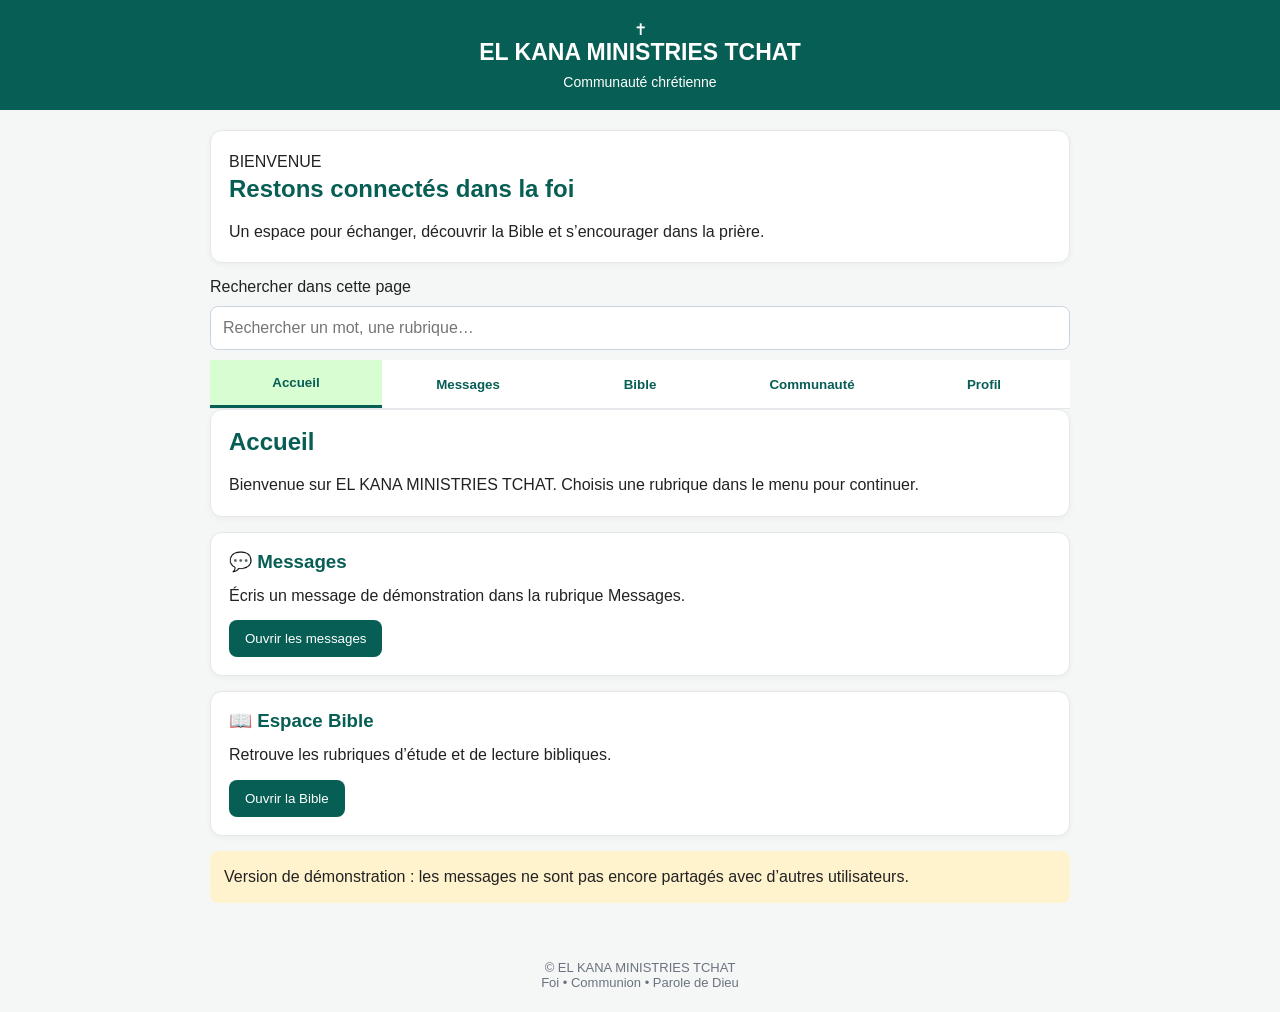
<file: index.html>
<!DOCTYPE html>
<html lang="fr">
<head>
  <meta charset="UTF-8">
  <meta name="viewport" content="width=device-width, initial-scale=1.0">
  <meta name="theme-color" content="#075e54">
  <meta name="description" content="EL KANA MINISTRIES TCHAT : communication chrétienne et ressources bibliques.">
  <title>EL KANA MINISTRIES TCHAT</title>
  <link rel="stylesheet" href="style.css">
  <link rel="manifest" href="manifest.json">
</head>
<body>
  <header class="app-header">
    <div class="brand">
      <div class="brand-logo" aria-hidden="true">✝</div>
      <div>
        <h1>EL KANA MINISTRIES TCHAT</h1>
        <p>Communauté chrétienne</p>
      </div>
    </div>
  </header>
 
  <main class="app-container">
    <section class="welcome card">
      <p class="eyebrow">BIENVENUE</p>
      <h2>Restons connectés dans la foi</h2>
      <p>Un espace pour échanger, découvrir la Bible et s’encourager dans la prière.</p>
    </section>
 
    <div class="search-box">
      <label for="recherche">Rechercher dans cette page</label>
      <input id="recherche" type="search" placeholder="Rechercher un mot, une rubrique…">
    </div>
 
    <nav class="main-nav" aria-label="Navigation principale">
      <button type="button" class="nav-button active" data-page="accueil">Accueil</button>
      <button type="button" class="nav-button" data-page="messages">Messages</button>
      <button type="button" class="nav-button" data-page="bible">Bible</button>
      <button type="button" class="nav-button" data-page="communaute">Communauté</button>
      <button type="button" class="nav-button" data-page="profil">Profil</button>
    </nav>
 
    <section id="accueil" class="page active">
      <div class="card">
        <h2>Accueil</h2>
        <p>Bienvenue sur EL KANA MINISTRIES TCHAT. Choisis une rubrique dans le menu pour continuer.</p>
      </div>
      <div class="feature-grid">
        <article class="card">
          <h3>💬 Messages</h3>
          <p>Écris un message de démonstration dans la rubrique Messages.</p>
          <button type="button" class="primary-button" data-page="messages">Ouvrir les messages</button>
        </article>
        <article class="card">
          <h3>📖 Espace Bible</h3>
          <p>Retrouve les rubriques d’étude et de lecture bibliques.</p>
          <button type="button" class="primary-button" data-page="bible">Ouvrir la Bible</button>
        </article>
      </div>
      <p class="notice">Version de démonstration : les messages ne sont pas encore partagés avec d’autres utilisateurs.</p>
    </section>
 
    <section id="messages" class="page" hidden>
      <div class="card">
        <h2>💬 Messages</h2>
        <p>Écris un message pour tester l’interface. Pour échanger réellement avec d’autres personnes, une base de données et un serveur devront être ajoutés.</p>
      <form id="form-message" class="audio-message-form">
  <label for="message">Message écrit</label>
  <input id="message" type="text" placeholder="Écrire un message..." autocomplete="off">
  <button type="submit">Envoyer</button>
</form>

<div class="audio-controls">
  <button type="button" id="demarrer-audio">🎤 Enregistrer un audio</button>
  <button type="button" id="arreter-audio" disabled>⏹ Arrêter</button>
  <p id="etat-audio" aria-live="polite">Prêt à enregistrer.</p>
  <div id="apercu-audio"></div>
</div>

       <div id="liste-messages" aria-live="polite">
          <p class="muted">Aucun message pour le moment.</p>
        </div>
      </div>
    </section>
 
    <section id="bible" class="page" hidden>
      <div class="card">
        <h2>📖 Espace Bible</h2>
        <p>Explore les ressources chrétiennes disponibles dans cette interface. Les contenus complets pourront être ajoutés progressivement.</p>
      </div>
      <div class="feature-grid">
        <article class="card"><h3>Lecture biblique</h3><p>Prépare un temps quotidien de lecture de la Parole.</p></article>
        <article class="card"><h3>Étude biblique</h3><p>Approfondis les passages, leur contexte et leur enseignement.</p></article>
        <article class="card"><h3>Dictionnaire biblique</h3><p>Découvre la signification des mots et des noms bibliques.</p></article>
        <article class="card"><h3>Thèmes chrétiens et bibliques</h3><p>Explore des thèmes comme la foi, la prière, la grâce et la multiplication.</p></article>
        <article class="card"><h3>Prière et exhortation</h3><p>Des espaces pour préparer des prières et des paroles d’encouragement.</p></article>
        <article class="card"><h3>Guide biblique</h3><p>Organise tes lectures et tes recherches bibliques.</p></article>
        <article class="card"><h3>Explications des passages bibliques</h3><p>Une rubrique destinée à expliquer les passages dans leur contexte.</p></article>
      </div>
      <p class="notice">Ces rubriques sont actuellement des sections de présentation. Le contenu biblique détaillé sera développé ensuite.</p>
    </section>
 
    <section id="communaute" class="page" hidden>
      <div class="card">
        <h2>🤝 Communauté</h2>
        <p>Cette rubrique accueillera les groupes, communautés et échanges collectifs.</p>
        <p class="notice">Les groupes et les conversations en temps réel nécessitent une connexion à un service backend.</p>
      </div>
    </section>
 
    <section id="profil" class="page" hidden>
      <div class="card">
        <h2>👤 Profil</h2>
        <p>Cette rubrique accueillera le nom, la photo et les informations du compte.</p>
        <p class="notice">La création de compte et la vérification par SMS ne sont pas encore activées.</p>
      </div>
    </section>
  </main>
 
  <footer class="app-footer">
    <p>© EL KANA MINISTRIES TCHAT</p>
    <p>Foi • Communion • Parole de Dieu</p>
  </footer>
 
<script src="app.js" defer></script>
</body>
</html>
</file>
<file: style.css>
/* EL KANA MINISTRIES TCHAT — Style principal */
:root {
    --vert: #075e54;
    --vert-clair: #d9fdd3;
    --vert-action: #008f72;
    --blanc: #ffffff;
    --fond: #f4f7f5;
    --texte: #222222;
    --gris: #6b7280;
    --bordure: #e5e7eb;
}
* { box-sizing: border-box; margin: 0; padding: 0; }
body {
    font-family: Arial, sans-serif;
    background: var(--fond);
    color: var(--texte);
    min-height: 100vh;
}
header {
    background: var(--vert);
    color: var(--blanc);
    padding: 20px 12px;
    text-align: center;
}
header h1 { font-size: 23px; margin-bottom: 8px; }
header p { font-size: 14px; }
nav {
    display: flex;
    overflow-x: auto;
    background: var(--blanc);
    border-bottom: 1px solid var(--bordure);
    position: sticky;
    top: 0;
    z-index: 10;
}
nav button {
    flex: 1;
    min-width: 95px;
    padding: 15px 10px;
    border: none;
    background: var(--blanc);
    color: var(--vert);
    font-weight: bold;
    cursor: pointer;
}
nav button:hover,
nav button.active {
    background: var(--vert-clair);
    border-bottom: 3px solid var(--vert);
}
main {
    width: 100%;
    max-width: 900px;
    margin: 0 auto;
    padding: 20px;
}
.page { display: none; }
.page.active { display: block; }
h2 { color: var(--vert); margin-bottom: 16px; }
.card {
    background: var(--blanc);
    padding: 18px;
    margin-bottom: 15px;
    border-radius: 12px;
    border: 1px solid var(--bordure);
    box-shadow: 0 2px 6px rgba(0, 0, 0, 0.04);
}
.card h3 { margin-bottom: 10px; color: var(--vert); }
.card p { line-height: 1.6; }
button, .action { cursor: pointer; }
.card button, .action {
    margin-top: 12px;
    padding: 11px 16px;
    background: var(--vert);
    color: var(--blanc);
    border: none;
    border-radius: 8px;
}
.card button:hover, .action:hover { background: var(--vert-action); }
input, textarea {
    display: block;
    width: 100%;
    padding: 12px;
    margin: 10px 0;
    border: 1px solid #cbd5e1;
    border-radius: 8px;
    font-size: 16px;
}
input:focus, textarea:focus {
    outline: 2px solid var(--vert-clair);
    border-color: var(--vert);
}
.notice {
    background: #fff3cd;
    padding: 14px;
    margin-bottom: 15px;
    border-radius: 8px;
    line-height: 1.5;
}
footer {
    padding: 22px 12px;
    text-align: center;
    color: var(--gris);
    font-size: 13px;
}
@media (max-width: 600px) {
    header h1 { font-size: 19px; }
    main { padding: 12px; }
    nav button { min-width: 85px; font-size: 12px; padding: 13px 7px; }
    .card { padding: 15px; }
}
.audio-message-form,
.audio-controls {
  display: flex;
  flex-wrap: wrap;
  gap: 8px;
  margin: 12px 0;
}
.audio-message-form input {
  flex: 1 1 180px;
  min-width: 0;
  padding: 10px;
  border: 1px solid #ccc;
  border-radius: 10px;
}
.audio-message-form button,
.audio-controls button {
  padding: 10px 14px;
  border: 0;
  border-radius: 10px;
  cursor: pointer;
}
.audio-controls {
  display: block;
  padding: 12px;
  border-radius: 12px;
  background: #f1f5f9;
}
.audio-controls button { margin: 4px 4px 4px 0; }
.audio-controls audio {
  display: block;
  width: 100%;
  max-width: 420px;
  margin-top: 8px;
}
.audio-controls p { margin: 8px 0; }
</file>
